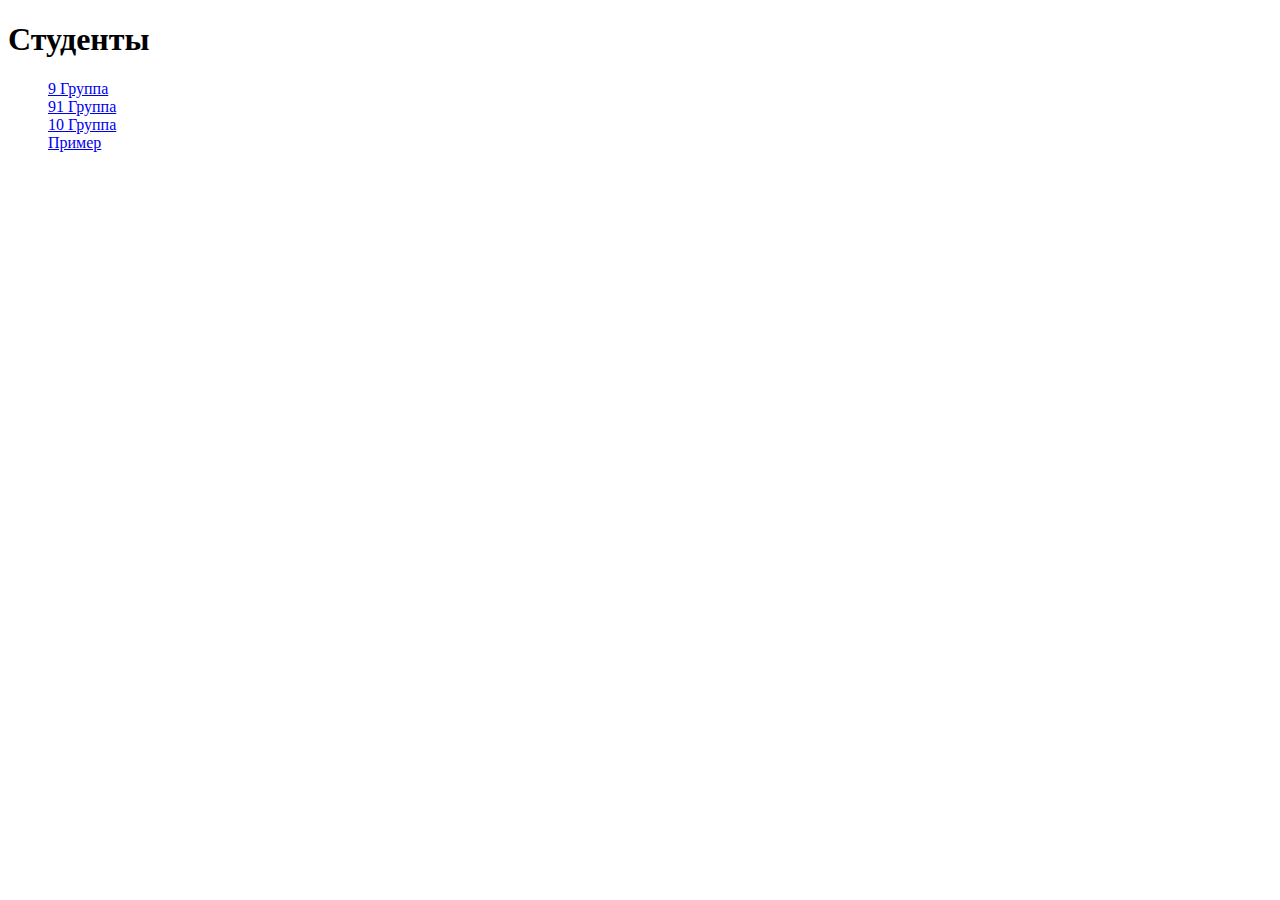
<file: index.html>
<!DOCTYPE html>
<html lang="ru">
<head>
    <meta charset="UTF-8">
    <meta name="viewport" content="width=device-width, initial-scale=1.0">
    <title>Студенты</title>
</head>
<body>  <!--НИЧЕГО НЕ МЕНЯТСЯ-->
    <h1>Студенты</h1>
    <ul>
        <a href="groups/group_9/9_list.html">9 Группа</a> 
        <br>
        <a href="groups/group_91/91_list.html">91 Группа</a>
        <br>
        <a href="groups/group_10/10_list.html">10 Группа</a> 
        <br>
        <a href="groups/example/example_list.html">Пример</a> 
    </ul>
</body>
</html>
</file>
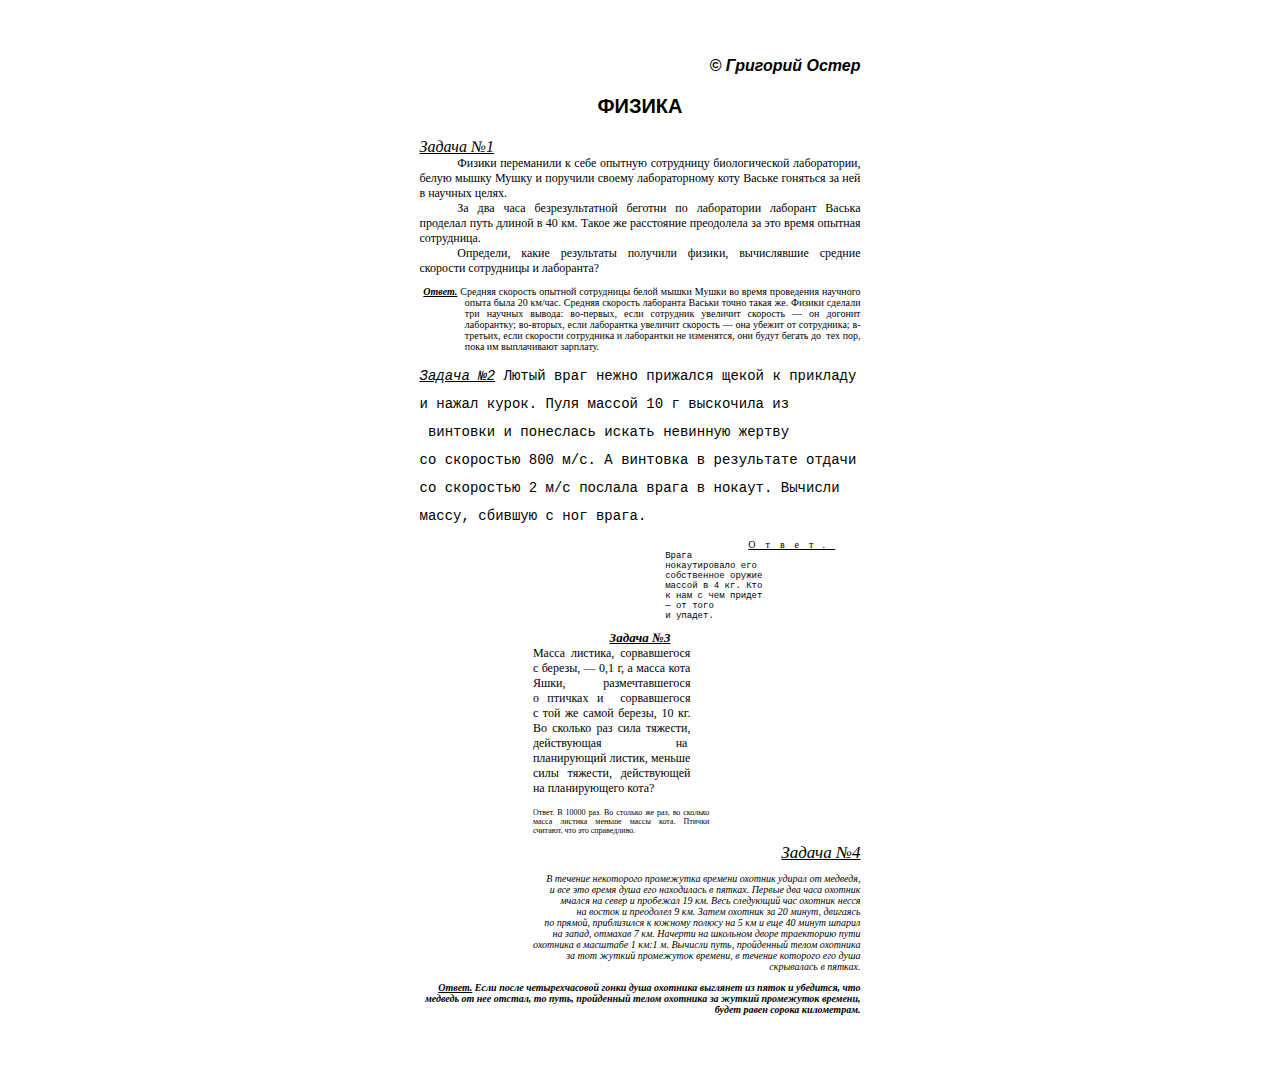
<file: groups/example/SurnameNP/task1/index.html>
<!DOCTYPE html>
<html>
    <head>
        <meta charset="UTF-8">
        <meta http-equiv="X-UA-Compatible" content=""IE=edge>
        <meta name="viewport" content="width=device-width, initial-scale=1.0">
        <title>Lab1</title>
        <link rel="stylesheet" type="text/css" href="style.css">
    </head>
    <body>       
            <p class = "Oster">
                <b><i>© Григорий Остер</i></b>
            </p>

            <p class = "Phisic">
                <b>ФИЗИКА</b>
            </p>

            <p class ="Name_task1">
                <u><i>Задача №1</i></u>
            </p>

            <p class = "task1">
                Физики переманили к&nbsp;себе опытную сотрудницу биологической лаборатории, белую мышку Мушку&nbspи поручили 
                своему лабораторному коту Ваське гоняться за&nbsp;ней в&nbsp;научных целях.
                </p>
            <p class = "task1">
                За два часа безрезультатной беготни по&nbsp;лаборатории лаборант Васька проделал путь длиной 
                в&nbsp;40&nbsp;км. Такое&nbsp;же расстояние преодолела за&nbsp;это время опытная сотрудница. 
                </p>
            <p class = "task1"> 
                Определи, какие результаты получили физики, вычислявшие средние скорости 
                сотрудницы и&nbsp;лаборанта?
            </p>

            <p class = "Answer_task1">
                <b><i><u>Ответ.</u></i></b>
                Средняя скорость опытной сотрудницы белой мышки Мушки во&nbsp;время проведения научного опыта была 20&nbsp;км/час. 
                Средняя скорость лаборанта Васьки точно такая&nbsp;же. Физики сделали три научных вывода: во-первых, если сотрудник 
                увеличит скорость —&nbsp;он догонит лаборантку; во-вторых, если лаборантка увеличит скорость —&nbsp;она убежит 
                от&nbsp;сотрудника; в-третьих, если скорости сотрудника и&nbsp;лаборантки не&nbsp;изменятся, они будут бегать до&nbsp;
                тех&nbsp;пор, пока им выплачивают зарплату.
            </p>

            <p class = "task2">
                <u><i><letter-spacing: 3px>Задача №2</letter></i></u>
                Лютый враг нежно прижался щекой к&nbsp;прикладу и&nbsp;нажал курок. Пуля массой 10&nbsp;г выскочила из 
                &nbsp;винтовки и&nbsp;понеслась искать невинную жертву со&nbsp;скоростью 800&nbsp;м/с. 
                А&nbsp;винтовка в&nbsp;результате отдачи со&nbsp;скоростью 2&nbsp;м/с послала врага в&nbsp;нокаут. Вычисли массу, 
                сбившую с&nbsp;ног врага.
            </p>

         
            <p class = "Answer_task2">
                <u>Ответ.</u>
                Врага нокаутировало его собственное оружие массой в&nbsp;4&nbsp;кг. Кто к&nbsp;нам с&nbsp;чем придет —&nbsp;от&nbsp;того 
                и&nbsp;упадет.
            </p>

            <p class = "Name_task3">
                <b><u><i>Задача №3</i></u></b>
            </p>

            <p class = "task3">
                Масса листика, сорвавшегося с&nbsp;березы, —&nbsp;0,1&nbsp;г, а&nbsp;масса кота Яшки, размечтавшегося о&nbsp;птичках и&nbsp;
                сорвавшегося с&nbsp;той&nbsp;же самой березы, 10&nbsp;кг. Во&nbsp;сколько раз сила тяжести, действующая на&nbsp;
                планирующий листик, меньше силы тяжести, действующей на&nbsp;планирующего кота?
            </p>

            <p class = "Answer_task3">
                Ответ. В&nbsp;10000&nbsp;раз. Во&nbsp;столько&nbsp;же раз, во&nbsp;сколько масса листика меньше массы кота. 
                Птички считают, что это справедливо.
            </p>

            <p class = "Name_task4">
                <u><i>Задача №4</i></u>
            </p>

            <p class = "task4">
                <i>В&nbsp;течение некоторого промежутка времени охотник удирал от&nbsp;медведя, и&nbsp;все это время душа его 
                находилась в&nbsp;пятках. Первые два часа охотник мчался на&nbsp;север и&nbsp;пробежал 19&nbsp;км. Весь следующий час 
                охотник несся на&nbsp;восток и&nbsp;преодолел 9&nbsp;км. Затем охотник за&nbsp;20&nbsp;минут, двигаясь по&nbsp;прямой, приблизился
                к&nbsp;южному полюсу на&nbsp;5&nbsp;км и&nbsp;еще 40&nbsp;минут шпарил на&nbsp;запад, отмахав 7&nbsp;км. Начерти на&nbsp;школьном дворе 
                траекторию пути охотника в&nbsp;масштабе 1&nbsp;км:1&nbsp;м. Вычисли путь, пройденный телом охотника за&nbsp;тот
                жуткий промежуток времени, в&nbsp;течение которого его душа скрывалась в&nbsp;пятках.</i>
            </p>

            <p class = "Answer_task4">
                <b><i><u>Ответ.</u></i></b> 
                <b><i>Если после четырехчасовой гонки душа охотника выглянет из&nbsp;пяток и&nbsp;убедится, что медведь от нее отстал, 
                    то&nbsp;путь, пройденный телом охотника за&nbsp;жуткий промежуток времени, будет равен сорока километрам.</i></b>
            </p>       
    </body>
</html>
</file>
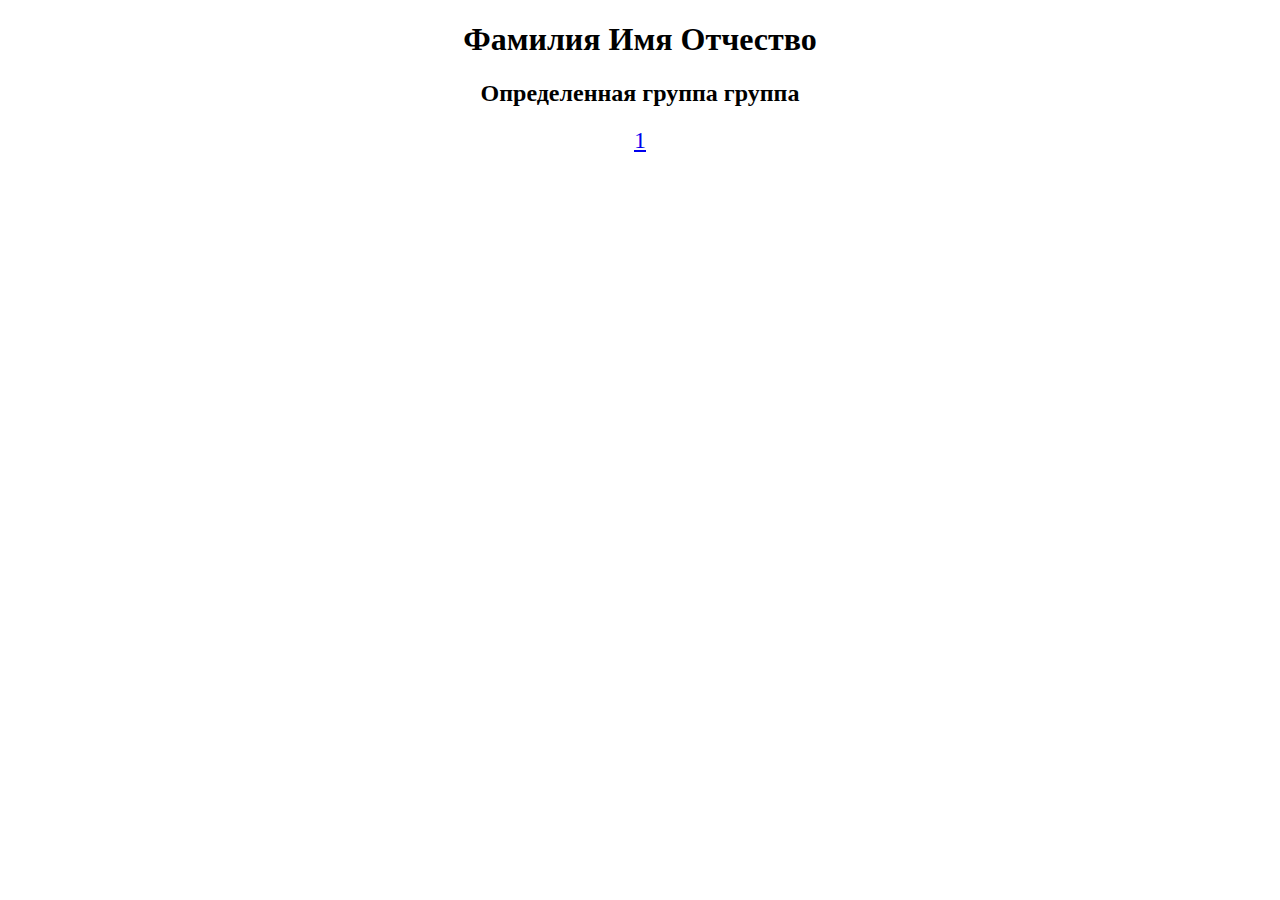
<file: groups/example/SurnameNP/student_index.html>
<!DOCTYPE html>
<html lang="en">
<head>
    <meta charset="UTF-8">
    <title>Фамилия И. О.</title>
    <style>
        main {
            font-size: 1.5em;
            width: 350px;
            margin: auto;
            display: flex;
            justify-content: space-evenly;
        }
        h1, h2 {
            display: flex;
            justify-content: center;
        }
        
    </style>
</head>
<body>
    <h1>Фамилия Имя Отчество</h1>
    <h2>Определенная группа группа</h2>
    <main>
        <a href="task1/index.html">1</a>
    </main>
</body>
</html>
</file>
<file: groups/example/SurnameNP/task1/style.css>
body {
    margin-top: 1.5cm;
    margin-left: 9.6cm;
    margin-right: 9.6cm;
    padding-left: 1.5cm;
    padding-right: 1.5cm;
    margin-bottom: 1.5cm;
}

.Oster {
    text-align: right;
    font-family: Arial;
    font-size: 16px;
}

.Phisic {
    text-align: center;
    font-family: Arial;
    font-size: 20px;
}

.Name_task1 {
    margin: 0 auto;
    text-align: justify;
    font-family: 'Times New Roman';
    font-size: 14;
}

.task1 {
    margin: 0 auto;
    text-align: justify;
    font-family: 'Times New Roman';
    font-size: 12px;
    text-indent: 1cm;
}



.Answer_task1 {
    margin-left: 1.2cm;
    text-align: justify;
    font-family: 'Times New Roman';
    font-size: 10px;
    text-indent: -1.1cm;
}

.Name_task2 {
    margin: 0 auto;
    text-align: left;
    font-family: 'Courier New';
    font-size: 14px;
    line-height: 2em;
}

.task2 {
    margin: 0 auto;
    text-indent: 0cm;
    text-align: left;
    font-family: 'Courier New';
    font-size: 14px;
    line-height: 2em;
}

.Answer_task2 u {
    letter-spacing: 1em;
    margin-left: 1.2cm;
    text-align: justify;
    font-family: 'Times New Roman';
    font-size: 10px;
    text-indent: -1.1cm;
}

.Answer_task2 {
    margin-left: 6.5cm;
    margin-right: 2.5cm;
    text-indent: 1cm;
    text-align: left;
    font-family: 'Courier New';
    font-size: 9px;
}

.Name_task3 {
    margin: 0 auto;
    text-align: center;
    font-size: 13px;
    font-family: 'Times New Roman';
}

.task3 {
    margin-left: 3cm;
    margin-right: 4.5cm;
    margin-top: 0cm;
    text-align: justify;
    font-size: 12px;
    font-family: 'Times New Roman';
}

.Answer_task3 {
    margin-left: 3cm;
    margin-right: 4cm;
    text-align: justify;
    font-size: 8px;
    font-family: 'Times New Roman';
}

.Name_task4 {
    margin: 0 auto;
    text-align: right;
    font-size: 17px;
    font-family: 'Times New Roman';
}

.task4 {
    margin-left: 3cm;
    text-align: right;
    font-size: 10px;
    font-family: 'Times New Roman';
}

.Answer_task4 {
    margin: 0 auto;
    text-align: right;
    font-size: 10px;
    font-family: 'Times New Roman';
}
</file>
